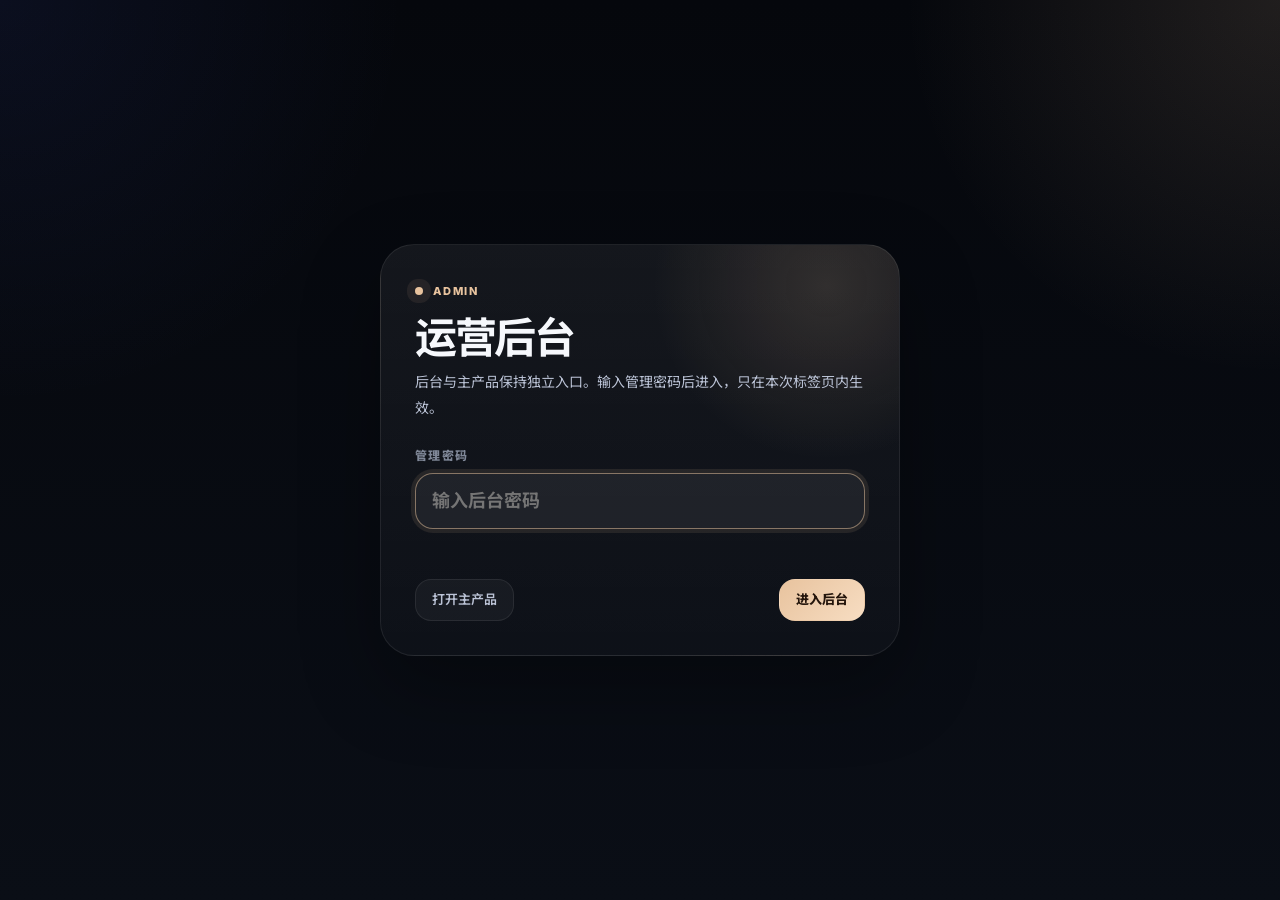
<file: admin-console.html>
<!DOCTYPE html>
<html lang="zh-CN">
<head>
    <meta charset="UTF-8">
    <meta name="viewport" content="width=device-width, initial-scale=1.0">
    <title>履迹 · 运营后台</title>
    <link rel="icon" href="data:image/svg+xml,%3Csvg xmlns='http://www.w3.org/2000/svg' viewBox='0 0 64 64'%3E%3Crect width='64' height='64' rx='16' fill='%2307090f'/%3E%3Cpath d='M18 20h28v24H18z' fill='none' stroke='%23e8c39e' stroke-width='4'/%3E%3Cpath d='M24 30h16M24 38h10' stroke='%23f6f8fc' stroke-width='4' stroke-linecap='round'/%3E%3C/svg%3E">
    <link rel="preconnect" href="https://fonts.googleapis.com">
    <link href="https://fonts.googleapis.com/css2?family=Inter:wght@400;500;600;700;800&family=Noto+Sans+SC:wght@400;500;700;800&display=swap" rel="stylesheet">
    <link rel="stylesheet" href="admin-console.css?v=20260617-admin-cloud-lock-01">
</head>
<body>
    <section class="admin-lock" id="admin-lock">
        <form class="admin-lock-card" id="admin-lock-form" autocomplete="on">
            <div class="admin-kicker">Admin</div>
            <h1>运营后台</h1>
            <p>后台与主产品保持独立入口。输入管理密码后进入，只在本次标签页内生效。</p>
            <label class="admin-lock-field">
                <span>管理密码</span>
                <input type="hidden" name="username" autocomplete="username" value="resume-trail-admin">
                <input id="admin-password-input" name="password" type="password" placeholder="输入后台密码" autocomplete="current-password">
            </label>
            <div class="admin-lock-error" id="admin-lock-error" role="alert" aria-live="polite"></div>
            <div class="admin-lock-actions">
                <a class="admin-link-btn" href="./index.html">打开主产品</a>
                <button type="submit" class="admin-primary-btn">进入后台</button>
            </div>
        </form>
    </section>

    <div class="admin-shell" id="admin-shell" hidden>
        <header class="admin-header">
            <div>
                <div class="admin-kicker">Admin</div>
                <h1>履迹管理后台</h1>
                <p>看用户、看资料、改权益。</p>
            </div>
            <div class="admin-header-actions">
                <div class="admin-sync-pill" id="admin-sync-pill">实时同步已开启</div>
                <a class="admin-link-btn" href="./index.html">返回主产品</a>
                <button type="button" class="admin-ghost-btn" id="admin-refresh-btn">立即同步</button>
            </div>
        </header>

        <section class="admin-status-card" id="admin-status-card">
            <h2 id="admin-status-title">正在连接独立后台…</h2>
            <p id="admin-status-desc">正在验证后台数据源。</p>
        </section>

        <main class="admin-main" id="admin-main" hidden>
            <section class="admin-control-bar">
                <div class="admin-control-grid">
                    <label class="admin-field admin-field-grow">
                        <span>搜索用户</span>
                        <input id="admin-search-input" type="search" placeholder="搜邮箱、昵称、访客 ID、账号 ID">
                    </label>
                    <label class="admin-field">
                        <span>账号类型</span>
                        <select id="admin-auth-filter">
                            <option value="all">全部</option>
                            <option value="registered">注册账号</option>
                            <option value="guest">体验账号</option>
                        </select>
                    </label>
                    <label class="admin-field">
                        <span>会员状态</span>
                        <select id="admin-membership-filter">
                            <option value="all">全部</option>
                            <option value="trial">试用</option>
                            <option value="monthly">月会员</option>
                            <option value="lifetime">买断</option>
                        </select>
                    </label>
                    <label class="admin-field">
                        <span>资料筛选</span>
                        <select id="admin-asset-filter">
                            <option value="all">全部</option>
                            <option value="has_resume">有简历</option>
                            <option value="has_real_app">有真实投递</option>
                            <option value="has_prepare">有准备</option>
                        </select>
                    </label>
                    <label class="admin-field">
                        <span>时间范围</span>
                        <select id="admin-range-filter">
                            <option value="7">最近 7 天</option>
                            <option value="30" selected>最近 30 天</option>
                            <option value="90">最近 90 天</option>
                        </select>
                    </label>
                    <label class="admin-live-toggle">
                        <input id="admin-live-toggle" type="checkbox" checked>
                        <span>自动实时同步</span>
                    </label>
                </div>
                <div class="admin-bulk-bar">
                    <div class="admin-bulk-meta" id="admin-bulk-meta">已选 0 个账号</div>
                    <div class="admin-bulk-actions">
                        <button type="button" class="admin-action-btn" data-bulk-action="trial">批量 +1 次体验</button>
                        <button type="button" class="admin-action-btn" data-bulk-action="monthly">批量开月卡</button>
                        <button type="button" class="admin-action-btn" data-bulk-action="lifetime">批量买断</button>
                        <button type="button" class="admin-action-btn" data-bulk-action="reset">设回试用</button>
                    </div>
                </div>
            </section>

            <section class="admin-workspace">
                <section class="admin-card admin-card-wide admin-card-users">
                    <div class="admin-card-head">
                        <div>
                            <h2>用户目录</h2>
                            <p>先筛人，再看详情。</p>
                        </div>
                        <div class="admin-card-meta" id="admin-account-meta">--</div>
                    </div>
                    <div class="admin-table-toolbar">
                        <label class="admin-select-all">
                            <input id="admin-select-all" type="checkbox">
                            <span>全选当前筛选结果</span>
                        </label>
                        <div class="admin-last-sync" id="admin-last-sync">最近同步：--</div>
                    </div>
                    <div class="admin-account-list" id="admin-account-list"></div>
                </section>

                <section class="admin-card admin-detail-card">
                    <div class="admin-card-head">
                        <div>
                            <h2>用户档案</h2>
                            <p>一屏看完关键信息。</p>
                        </div>
                    </div>
                    <div class="admin-user-detail" id="admin-user-detail"></div>
                </section>
            </section>

            <section class="admin-overview">
                <section class="admin-card admin-overview-card">
                    <div class="admin-card-head admin-card-head-tight">
                        <div>
                            <h2>简要概览</h2>
                            <p>只留最常用的数据。</p>
                        </div>
                    </div>
                    <div class="admin-metric-grid" id="admin-metric-grid"></div>
                </section>

                <section class="admin-card admin-qr-card">
                    <div class="admin-card-head admin-card-head-tight">
                        <div>
                            <h2>用户共创群二维码</h2>
                            <p>换一次，两边一起生效。</p>
                        </div>
                        <div class="admin-card-meta" id="admin-mode-note">--</div>
                    </div>
                    <div class="admin-qr-single">
                        <div class="admin-qr-preview-shell admin-qr-preview-shell-large">
                            <img id="admin-qr-preview-shared" class="admin-qr-preview" alt="用户共创群二维码预览">
                        </div>
                        <div class="admin-qr-copy">
                            <strong>当前使用中的二维码</strong>
                            <span>适合直接替换群图，不需要再分别维护两个入口。</span>
                        </div>
                        <div class="admin-qr-actions">
                            <button type="button" class="admin-action-btn" data-qr-upload="shared">上传替换</button>
                            <button type="button" class="admin-action-btn" data-style="calm" data-qr-reset="shared">恢复默认</button>
                        </div>
                        <input id="admin-qr-input-shared" type="file" accept="image/*" hidden>
                    </div>
                </section>
            </section>
        </main>
    </div>

    <div class="admin-toast-stack" id="admin-toast-stack" aria-live="polite" aria-atomic="true"></div>

    <script src="ops-dashboard-data.js"></script>
    <script src="rt-runtime-settings.js?v=20260613-runtime-storage-03"></script>
    <script>
        (function(){
            var isLocalAdminHost = location.protocol === 'file:'
                || location.hostname === 'localhost'
                || location.hostname === '127.0.0.1'
                || location.hostname === '';
            window.RT_ADMIN_LOCAL_CONFIG_READY = isLocalAdminHost
                ? fetch('./.admin-console.local.js', { cache: 'no-store' })
                    .then(function(response){ return response.ok ? response.text() : ''; })
                    .then(function(code){ if(code){ new Function(code)(); } })
                    .catch(function(){})
                : Promise.resolve();
        })();
    </script>
    <script src="supabase.js"></script>
    <script src="admin-console.js?v=20260618-admin-count-scroll-01"></script>
</body>
</html>
</file>
<file: admin-console.css>
:root{
    --bg:#07090f;
    --bg-soft:#0d111a;
    --panel:#111624;
    --panel-strong:#151c2b;
    --panel-muted:#1a2232;
    --border:rgba(255,255,255,.08);
    --border-strong:rgba(255,255,255,.14);
    --text:#f6f8fc;
    --text-secondary:#bcc4d7;
    --text-muted:#7f8797;
    --amber:#e8c39e;
    --amber-soft:rgba(232,195,158,.14);
    --green:#4ade80;
    --red:#f87171;
    --blue:#8cb6ff;
    --shadow:0 30px 80px rgba(0,0,0,.32);
    --font:'Inter','Noto Sans SC',system-ui,-apple-system,BlinkMacSystemFont,'SF Pro Display',sans-serif;
}

*{box-sizing:border-box}

html,body{
    margin:0;
    min-height:100%;
    font-family:var(--font);
    color:var(--text);
    background:
        radial-gradient(circle at top right,rgba(232,195,158,.12),transparent 24%),
        radial-gradient(circle at left top,rgba(82,108,255,.08),transparent 26%),
        linear-gradient(180deg,#05070c 0%,#0a0e16 100%);
}

body{padding:26px}

[hidden]{display:none!important}

.admin-lock{
    min-height:calc(100vh - 52px);
    display:grid;
    place-items:center;
}

.admin-lock-card{
    width:min(520px,100%);
    margin:0;
    padding:34px;
    border:1px solid var(--border);
    border-radius:34px;
    background:
        radial-gradient(circle at 86% 10%,rgba(232,195,158,.14),transparent 30%),
        linear-gradient(180deg,rgba(255,255,255,.06),rgba(255,255,255,.025));
    box-shadow:var(--shadow);
}

.admin-lock-card h1{
    margin:18px 0 10px;
    font-size:42px;
    line-height:1;
    letter-spacing:-.055em;
}

.admin-lock-card p{
    margin:0 0 26px;
    color:var(--text-secondary);
    font-size:14px;
    line-height:1.8;
}

.admin-lock-field{
    display:flex;
    flex-direction:column;
    gap:10px;
}

.admin-lock-field span{
    font-size:12px;
    font-weight:800;
    letter-spacing:.12em;
    color:var(--text-muted);
}

.admin-lock-field input{
    width:100%;
    min-height:56px;
    border-radius:18px;
    border:1px solid var(--border-strong);
    background:rgba(255,255,255,.045);
    color:var(--text);
    padding:0 16px;
    font:700 18px/1 var(--font);
    outline:none;
    transition:border-color .2s ease,box-shadow .2s ease,background .2s ease;
}

.admin-hidden-username{
    position:absolute!important;
    width:1px!important;
    height:1px!important;
    opacity:0!important;
    pointer-events:none!important;
}

.admin-lock-field input:focus{
    border-color:rgba(232,195,158,.52);
    box-shadow:0 0 0 4px rgba(232,195,158,.1);
    background:rgba(255,255,255,.065);
}

.admin-lock-error{
    min-height:22px;
    margin-top:10px;
    color:#fecaca;
    font-size:13px;
    line-height:1.6;
}

.admin-lock-actions{
    display:flex;
    align-items:center;
    justify-content:space-between;
    gap:12px;
    margin-top:18px;
}

.admin-shell{
    max-width:1620px;
    margin:0 auto;
    display:flex;
    flex-direction:column;
    gap:18px;
}

.admin-toast-stack{
    position:fixed;
    top:26px;
    right:26px;
    z-index:80;
    display:flex;
    flex-direction:column;
    gap:12px;
    pointer-events:none;
}

.admin-toast{
    min-width:280px;
    max-width:360px;
    padding:14px 16px;
    border-radius:18px;
    border:1px solid var(--border-strong);
    background:rgba(16,20,29,.92);
    box-shadow:0 20px 50px rgba(0,0,0,.28);
    color:var(--text);
    opacity:1;
    transform:translateY(0);
    transition:opacity .24s ease,transform .24s ease;
    display:grid;
    grid-template-columns:auto minmax(0,1fr);
    align-items:center;
    gap:12px;
}

.admin-toast.is-success{border-color:rgba(74,222,128,.24)}
.admin-toast.is-error{border-color:rgba(248,113,113,.26)}
.admin-toast.is-fading{opacity:0;transform:translateY(-6px)}
.admin-toast strong{display:block;font-size:13px}
.admin-toast p{margin:8px 0 0;font-size:12px;line-height:1.65;color:var(--text-secondary)}
.admin-toast-copy{min-width:0}
.admin-toast-media{
    width:40px;
    height:40px;
    border-radius:12px;
    overflow:hidden;
    border:1px solid rgba(255,255,255,.08);
    background:rgba(255,255,255,.06);
    box-shadow:inset 0 1px 0 rgba(255,255,255,.06);
}
.admin-toast-media img{display:block;width:100%;height:100%;object-fit:cover}

.admin-header,
.admin-status-card,
.admin-control-bar,
.admin-card{
    position:relative;
    background:linear-gradient(180deg,rgba(255,255,255,.045),rgba(255,255,255,.02));
    border:1px solid var(--border);
    box-shadow:var(--shadow);
    border-radius:30px;
    overflow:hidden;
}

.admin-header::before,
.admin-card::before,
.admin-status-card::before{
    content:'';
    position:absolute;
    inset:0 0 auto 0;
    height:1px;
    background:linear-gradient(90deg,transparent,rgba(255,255,255,.12),transparent);
    pointer-events:none;
}

.admin-header{
    display:flex;
    align-items:flex-start;
    justify-content:space-between;
    gap:24px;
    padding:26px 28px;
}

.admin-kicker{
    display:inline-flex;
    align-items:center;
    gap:10px;
    font-size:11px;
    font-weight:800;
    letter-spacing:.16em;
    text-transform:uppercase;
    color:var(--amber);
}

.admin-kicker::before{
    content:'';
    width:8px;
    height:8px;
    border-radius:999px;
    background:var(--amber);
    box-shadow:0 0 0 8px rgba(232,195,158,.08);
}

.admin-header h1{
    margin:14px 0 10px;
    font-size:40px;
    line-height:1.02;
    letter-spacing:-.05em;
}

.admin-header p{
    margin:0;
    max-width:760px;
    font-size:14px;
    line-height:1.75;
    color:var(--text-secondary);
}

.admin-header-actions{
    display:flex;
    align-items:center;
    gap:12px;
    flex-wrap:wrap;
    justify-content:flex-end;
}

.admin-sync-pill,
.admin-link-btn,
.admin-ghost-btn,
.admin-primary-btn,
.admin-action-btn,
.admin-copy-btn{
    display:inline-flex;
    align-items:center;
    justify-content:center;
    gap:8px;
    min-height:42px;
    padding:0 16px;
    border-radius:16px;
    border:1px solid var(--border);
    background:rgba(255,255,255,.04);
    color:var(--text-secondary);
    font:600 13px/1 var(--font);
    text-decoration:none;
    cursor:pointer;
    transition:transform .22s ease,border-color .22s ease,background .22s ease,color .22s ease,box-shadow .22s ease;
}

.admin-sync-pill{
    cursor:default;
    color:var(--amber);
    border-color:rgba(232,195,158,.22);
    background:var(--amber-soft);
}

.admin-link-btn:hover,
.admin-ghost-btn:hover,
.admin-primary-btn:hover,
.admin-action-btn:hover,
.admin-copy-btn:hover{
    transform:translateY(-1px);
    color:var(--text);
    border-color:var(--border-strong);
}

.admin-primary-btn{
    color:#24150b;
    border-color:transparent;
    background:linear-gradient(135deg,#e8c39e,#f7ddc2);
    font-weight:800;
}

.admin-action-btn{
    min-height:38px;
    padding:0 14px;
    border-radius:14px;
}

.admin-action-btn[data-style="highlight"]{
    color:var(--amber);
    border-color:rgba(232,195,158,.24);
    background:rgba(232,195,158,.1);
}

.admin-action-btn[data-style="danger"]{
    color:#fecaca;
    border-color:rgba(248,113,113,.24);
    background:rgba(248,113,113,.08);
}

.admin-action-btn[data-style="calm"]{
    color:var(--text-secondary);
    border-color:rgba(148,163,184,.18);
    background:rgba(148,163,184,.06);
}

.admin-copy-btn{
    min-height:32px;
    padding:0 12px;
    border-radius:999px;
    font-size:11px;
}

.admin-status-card{padding:16px 20px}
.admin-status-card h2{margin:0 0 4px;font-size:18px;letter-spacing:-.03em}
.admin-status-card p{margin:0;font-size:12px;line-height:1.6;color:var(--text-secondary)}

.admin-main{display:flex;flex-direction:column;gap:18px}

.admin-control-bar{padding:20px 22px;display:flex;flex-direction:column;gap:16px}

.admin-control-grid{
    display:grid;
    grid-template-columns:minmax(320px,1.3fr) repeat(4,minmax(138px,.72fr)) auto;
    gap:12px;
    align-items:end;
}

.admin-field{display:flex;flex-direction:column;gap:8px;min-width:0}
.admin-field-grow{grid-column:span 2}
.admin-field span{
    font-size:11px;
    letter-spacing:.12em;
    text-transform:uppercase;
    color:var(--text-muted);
    font-weight:700;
}

.admin-field input,
.admin-field select{
    width:100%;
    min-width:0;
    padding:14px 16px;
    border-radius:16px;
    border:1px solid var(--border);
    background:rgba(255,255,255,.04);
    color:var(--text);
    font:500 14px/1.2 var(--font);
    outline:none;
}

.admin-field input::placeholder{color:var(--text-muted)}

.admin-field input:focus,
.admin-field select:focus{
    border-color:rgba(232,195,158,.34);
    box-shadow:0 0 0 4px rgba(232,195,158,.08);
}

.admin-live-toggle{
    display:flex;
    align-items:center;
    gap:10px;
    min-height:50px;
    padding:0 14px;
    border-radius:16px;
    border:1px solid var(--border);
    background:rgba(255,255,255,.04);
    color:var(--text-secondary);
    font-size:13px;
    font-weight:600;
}

.admin-live-toggle input{accent-color:#e8c39e}

.admin-bulk-bar{
    display:flex;
    align-items:center;
    justify-content:space-between;
    gap:16px;
    padding:14px 16px;
    border-radius:22px;
    border:1px solid var(--border);
    background:rgba(255,255,255,.028);
}

.admin-bulk-meta{font-size:13px;color:var(--text-secondary)}
.admin-bulk-actions,.admin-inline-actions,.admin-qr-actions{display:flex;flex-wrap:wrap;gap:10px}

.admin-overview{
    display:grid;
    grid-template-columns:minmax(0,1fr) minmax(360px,.56fr);
    gap:18px;
    align-items:stretch;
}

.admin-overview-card,
.admin-qr-card{
    padding:22px;
}

.admin-card-head{
    display:flex;
    align-items:flex-start;
    justify-content:space-between;
    gap:16px;
    margin-bottom:14px;
}

.admin-card-head-tight{margin-bottom:0}

.admin-card-head h2{
    margin:0;
    font-size:20px;
    letter-spacing:-.03em;
}

.admin-card-head p{
    margin:4px 0 0;
    font-size:11px;
    line-height:1.55;
    color:var(--text-secondary);
}

.admin-card-meta{
    font-size:11px;
    color:var(--text-muted);
    white-space:nowrap;
}

.admin-metric-grid{
    display:grid;
    grid-template-columns:repeat(auto-fit,minmax(170px,1fr));
    gap:14px;
}

.admin-metric-card{
    padding:18px;
    border-radius:24px;
    border:1px solid var(--border);
    background:linear-gradient(180deg,rgba(255,255,255,.05),rgba(255,255,255,.018));
}

.admin-metric-card-label{
    font-size:11px;
    letter-spacing:.12em;
    text-transform:uppercase;
    color:var(--text-muted);
}

.admin-metric-card-value{
    margin-top:10px;
    font-size:34px;
    font-weight:800;
    letter-spacing:-.05em;
    line-height:1;
}

.admin-metric-card-note{
    margin-top:8px;
    font-size:12px;
    color:var(--text-secondary);
}

.admin-trend-board{
    display:flex;
    flex-direction:column;
    gap:14px;
}

.admin-trend-board-head{
    display:flex;
    align-items:flex-start;
    justify-content:space-between;
    gap:16px;
}

.admin-trend-board-head h2{margin:0;font-size:18px;letter-spacing:-.03em}
.admin-trend-board-head p{margin:6px 0 0;font-size:12px;color:var(--text-secondary);line-height:1.7}

.admin-trend-grid{
    display:grid;
    grid-template-columns:repeat(auto-fit,minmax(210px,1fr));
    gap:12px;
}

.admin-trend-item{
    padding:14px 14px 16px;
    border-radius:18px;
    border:1px solid var(--border);
    background:var(--panel-strong);
}

.admin-trend-item strong{font-size:13px}
.admin-trend-item p{margin:8px 0 12px;font-size:11px;color:var(--text-muted)}

.admin-trend-bar{
    position:relative;
    height:8px;
    border-radius:999px;
    background:rgba(255,255,255,.06);
    overflow:hidden;
}

.admin-trend-bar span{
    position:absolute;
    inset:0 auto 0 0;
    border-radius:999px;
    background:linear-gradient(90deg,#e8c39e,#f3e0cb);
}

.admin-qr-single{
    display:grid;
    grid-template-columns:112px minmax(0,1fr);
    gap:16px 18px;
    align-items:center;
    margin-top:18px;
    padding:18px;
    border-radius:22px;
    border:1px solid var(--border);
    background:rgba(255,255,255,.025);
}

.admin-qr-preview-shell{
    width:88px;
    height:88px;
    padding:8px;
    border-radius:22px;
    border:1px solid rgba(255,255,255,.08);
    background:rgba(255,255,255,.88);
    box-shadow:inset 0 1px 0 rgba(255,255,255,.65);
}
.admin-qr-preview-shell.is-sync-flash{animation:adminQrSyncFlash .92s cubic-bezier(.22,1,.36,1)}

.admin-qr-preview-shell-large{
    width:112px;
    height:112px;
    border-radius:26px;
}

.admin-qr-preview{
    display:block;
    width:100%;
    height:100%;
    object-fit:cover;
    border-radius:14px;
    background:#fff;
}

.admin-qr-copy{
    display:flex;
    flex-direction:column;
    gap:6px;
    min-width:0;
}

.admin-qr-copy strong{font-size:15px}
.admin-qr-copy span{font-size:12px;line-height:1.7;color:var(--text-secondary)}
.admin-qr-actions{grid-column:2;justify-content:flex-start}

@keyframes adminQrSyncFlash{
    0%{transform:scale(1);box-shadow:inset 0 1px 0 rgba(255,255,255,.65),0 0 0 0 rgba(232,195,158,0)}
    35%{transform:scale(1.03);box-shadow:inset 0 1px 0 rgba(255,255,255,.65),0 0 0 10px rgba(232,195,158,.16)}
    100%{transform:scale(1);box-shadow:inset 0 1px 0 rgba(255,255,255,.65),0 0 0 0 rgba(232,195,158,0)}
}

.admin-workspace{
    display:grid;
    grid-template-columns:minmax(0,.96fr) minmax(520px,1.04fr);
    gap:18px;
    align-items:start;
}

.admin-card{padding:18px}
.admin-card-users{min-width:0}

.admin-table-toolbar{
    display:flex;
    align-items:center;
    justify-content:space-between;
    gap:16px;
    margin-bottom:14px;
}

.admin-select-all{
    display:flex;
    align-items:center;
    gap:10px;
    font-size:13px;
    color:var(--text-secondary);
}

.admin-select-all input,
.admin-account-check input{accent-color:#e8c39e}

.admin-last-sync{font-size:11px;color:var(--text-muted)}

.admin-account-list{
    display:flex;
    flex-direction:column;
    gap:8px;
    max-height:980px;
    overflow-y:auto;
    overflow-x:hidden;
    padding-right:4px;
}

.admin-account-list-head{
    display:grid;
    grid-template-columns:28px minmax(0,1.45fr) minmax(150px,.7fr) 128px minmax(0,1fr) 96px;
    gap:12px;
    align-items:center;
    padding:0 14px 6px;
    font-size:11px;
    letter-spacing:.12em;
    text-transform:uppercase;
    color:var(--text-muted);
}

.admin-account-row{
    display:grid;
    grid-template-columns:28px minmax(0,1.45fr) minmax(150px,.7fr) 128px minmax(0,1fr) 96px;
    gap:12px;
    align-items:center;
    padding:14px;
    border-radius:18px;
    border:1px solid var(--border);
    background:rgba(255,255,255,.022);
    transition:border-color .22s ease,background .22s ease,transform .22s ease,box-shadow .22s ease;
    cursor:pointer;
}

.admin-account-row:hover{
    border-color:rgba(255,255,255,.12);
    background:rgba(255,255,255,.038);
}

.admin-account-row.is-selected{
    border-color:rgba(232,195,158,.34);
    background:rgba(232,195,158,.08);
}

.admin-account-check{
    display:flex;
    align-items:center;
    justify-content:center;
}

.admin-account-user{
    display:flex;
    flex-direction:column;
    gap:4px;
    min-width:0;
}

.admin-account-user strong{
    font-size:14px;
    line-height:1.35;
    overflow:hidden;
    text-overflow:ellipsis;
    white-space:nowrap;
}

.admin-account-user span{
    font-size:12px;
    line-height:1.6;
    color:var(--text-secondary);
    overflow:hidden;
    text-overflow:ellipsis;
    white-space:nowrap;
}

.admin-account-col{
    display:flex;
    align-items:center;
    min-width:0;
}

.admin-account-facts{
    display:flex;
    flex-wrap:wrap;
    gap:8px;
    min-width:0;
}

.admin-account-facts span{
    display:inline-flex;
    align-items:center;
    min-height:28px;
    padding:0 10px;
    border-radius:999px;
    border:1px solid var(--border);
    background:rgba(255,255,255,.035);
    font-size:11px;
    color:var(--text-secondary);
}

.admin-account-action{
    display:flex;
    flex-direction:column;
    align-items:flex-start;
    gap:4px;
}

.admin-account-action strong{
    font-size:13px;
    line-height:1.4;
    color:var(--text);
}

.admin-account-action span{
    font-size:11px;
    line-height:1.65;
    color:var(--text-muted);
    display:-webkit-box;
    overflow:hidden;
    -webkit-line-clamp:2;
    -webkit-box-orient:vertical;
}

.admin-account-time{
    font-size:12px;
    color:var(--text-secondary);
}

.admin-chip{
    display:inline-flex;
    align-items:center;
    gap:6px;
    padding:5px 10px;
    border-radius:999px;
    border:1px solid var(--border);
    background:rgba(255,255,255,.04);
    font-size:10px;
    color:var(--text-secondary);
}

.admin-chip[data-tone="positive"]{
    color:#d9fbe8;
    border-color:rgba(74,222,128,.24);
    background:rgba(74,222,128,.12);
}

.admin-chip[data-tone="accent"]{
    color:#f5dfc7;
    border-color:rgba(232,195,158,.24);
    background:rgba(232,195,158,.12);
}

.admin-chip[data-tone="critical"]{
    color:#fecaca;
    border-color:rgba(248,113,113,.24);
    background:rgba(248,113,113,.1);
}

.admin-chip[data-tone="muted"]{
    color:var(--text-secondary);
    border-color:var(--border);
    background:rgba(255,255,255,.04);
}

.admin-account-identity{
    display:flex;
    flex-wrap:wrap;
    gap:8px;
    align-items:center;
}

.admin-account-id{
    display:inline-flex;
    align-items:center;
    gap:8px;
    padding:7px 10px;
    border-radius:14px;
    background:var(--panel-muted);
    border:1px solid var(--border);
    font-size:11px;
    color:var(--text-secondary);
    word-break:break-all;
}

.admin-account-sub{
    font-size:12px;
    color:var(--text-secondary);
    word-break:break-all;
}

.admin-account-status-note{
    font-size:12px;
    line-height:1.7;
    color:var(--amber);
}

.admin-account-metrics{
    display:flex;
    flex-wrap:wrap;
    gap:10px 14px;
    font-size:11px;
    color:var(--text-muted);
}

.admin-account-actions{
    display:flex;
    align-items:center;
    justify-content:flex-end;
    gap:8px;
    flex-wrap:wrap;
}

.admin-detail-card{
    min-height:760px;
    position:sticky;
    top:26px;
}

.admin-user-detail{
    display:flex;
    flex-direction:column;
    gap:14px;
}

.admin-detail-empty{
    padding:22px;
    border-radius:22px;
    border:1px dashed var(--border);
    background:rgba(255,255,255,.02);
    color:var(--text-secondary);
    font-size:13px;
    line-height:1.7;
}

.admin-detail-loading{
    padding:18px;
    border-radius:20px;
    border:1px solid var(--border);
    background:var(--panel-strong);
    color:var(--text-secondary);
    font-size:13px;
}

.admin-user-hero{
    padding:14px;
    border-radius:20px;
    border:1px solid var(--border);
    background:rgba(255,255,255,.025);
    display:flex;
    gap:14px;
    align-items:flex-start;
}

.admin-user-avatar{
    flex:0 0 54px;
    width:54px;
    height:54px;
    border-radius:18px;
    background:linear-gradient(135deg,rgba(232,195,158,.22),rgba(140,182,255,.16));
    border:1px solid rgba(255,255,255,.08);
    display:flex;
    align-items:center;
    justify-content:center;
    font-size:18px;
    font-weight:800;
    color:var(--text);
}

.admin-user-copy{
    display:flex;
    flex-direction:column;
    gap:8px;
    min-width:0;
    flex:1;
}

.admin-user-copy h3{
    margin:0;
    font-size:20px;
    line-height:1.15;
    letter-spacing:-.04em;
}

.admin-user-copy p{
    margin:0;
    font-size:11px;
    line-height:1.6;
    color:var(--text-secondary);
    word-break:break-all;
}

.admin-user-chip-row{
    display:flex;
    flex-wrap:wrap;
    gap:8px;
}

.admin-user-hero-actions{
    display:flex;
    flex-wrap:wrap;
    justify-content:flex-end;
    gap:10px;
    max-width:280px;
}

.admin-detail-switcher{
    display:flex;
    gap:8px;
    flex-wrap:wrap;
}

.admin-detail-tab{
    min-height:34px;
    padding:0 12px;
    border-radius:999px;
    border:1px solid var(--border);
    background:rgba(255,255,255,.03);
    color:var(--text-secondary);
    font:600 12px/1 var(--font);
    cursor:pointer;
    transition:background .2s ease,border-color .2s ease,color .2s ease,transform .2s ease;
}

.admin-detail-tab:hover{
    color:var(--text);
    transform:translateY(-1px);
}

.admin-detail-tab.is-active{
    color:var(--amber);
    border-color:rgba(232,195,158,.24);
    background:rgba(232,195,158,.1);
}

.admin-detail-body{
    min-height:0;
}

.admin-detail-stage{
    display:flex;
    flex-direction:column;
    gap:12px;
}

.admin-detail-stage-head{
    display:flex;
    align-items:flex-start;
    justify-content:space-between;
    gap:12px;
    padding:14px 16px;
    border-radius:18px;
    border:1px solid var(--border);
    background:var(--panel-strong);
}

.admin-detail-stage-head strong{
    display:block;
    font-size:16px;
    line-height:1.3;
}

.admin-detail-stage-head p{
    margin:4px 0 0;
    font-size:12px;
    line-height:1.65;
    color:var(--text-secondary);
}

.admin-summary-grid{
    display:grid;
    grid-template-columns:repeat(4,minmax(0,1fr));
    gap:10px;
}

.admin-summary-card{
    padding:14px;
    border-radius:18px;
    border:1px solid var(--border);
    background:var(--panel-strong);
}

.admin-summary-card span{
    display:block;
    font-size:11px;
    color:var(--text-muted);
    letter-spacing:.1em;
    text-transform:uppercase;
}

.admin-summary-card strong{
    display:block;
    margin-top:8px;
    font-size:26px;
    line-height:1;
    letter-spacing:-.04em;
}

.admin-compact-grid{
    display:grid;
    grid-template-columns:repeat(2,minmax(0,1fr));
    gap:12px;
}

.admin-keyline-list{
    display:flex;
    flex-direction:column;
    gap:8px;
}

.admin-keyline-item{
    display:flex;
    align-items:center;
    justify-content:space-between;
    gap:12px;
    padding:10px 0;
    border-bottom:1px solid rgba(255,255,255,.06);
}

.admin-keyline-item:last-child{border-bottom:none;padding-bottom:0}
.admin-keyline-item strong{font-size:13px;line-height:1.4}
.admin-keyline-item span{font-size:11px;color:var(--text-secondary);white-space:nowrap}

.admin-detail-panel,
.admin-detail-section{
    padding:14px;
    border-radius:18px;
    border:1px solid var(--border);
    background:var(--panel-strong);
}

.admin-detail-panel h4,
.admin-detail-section h4{
    margin:0 0 12px;
    font-size:15px;
    letter-spacing:-.02em;
}

.admin-identity-list{
    display:flex;
    flex-direction:column;
    gap:10px;
}

.admin-identity-row{
    display:flex;
    flex-direction:column;
    gap:4px;
}

.admin-identity-row strong{
    font-size:11px;
    letter-spacing:.12em;
    text-transform:uppercase;
    color:var(--text-muted);
}

.admin-identity-row span{
    font-size:13px;
    line-height:1.7;
    color:var(--text-secondary);
    word-break:break-word;
}

.admin-record-list{
    display:flex;
    flex-direction:column;
    gap:10px;
}

.admin-record-card{
    padding:12px;
    border-radius:18px;
    border:1px solid var(--border);
    background:rgba(255,255,255,.025);
}

.admin-record-card strong{
    display:block;
    font-size:14px;
    line-height:1.5;
    margin-bottom:8px;
}

.admin-record-meta{
    display:flex;
    flex-wrap:wrap;
    gap:8px;
    margin-bottom:8px;
}

.admin-record-meta span,
.admin-event-chip{
    display:inline-flex;
    align-items:center;
    min-height:28px;
    padding:0 10px;
    border-radius:999px;
    border:1px solid var(--border);
    background:rgba(255,255,255,.04);
    font-size:11px;
    color:var(--text-secondary);
}

.admin-record-card p{
    margin:0;
    font-size:12px;
    line-height:1.75;
    color:var(--text-secondary);
}

.admin-resume-workspace{
    display:grid;
    grid-template-columns:220px minmax(0,1fr);
    gap:12px;
    min-height:520px;
}

.admin-resume-list{
    display:flex;
    flex-direction:column;
    gap:8px;
    max-height:520px;
    overflow:auto;
}

.admin-resume-item{
    width:100%;
    padding:12px;
    text-align:left;
    border-radius:16px;
    border:1px solid var(--border);
    background:rgba(255,255,255,.03);
    color:var(--text);
    cursor:pointer;
    transition:border-color .2s ease,background .2s ease,transform .2s ease;
}

.admin-resume-item:hover{
    transform:translateY(-1px);
    border-color:rgba(255,255,255,.14);
}

.admin-resume-item.is-selected{
    border-color:rgba(232,195,158,.28);
    background:rgba(232,195,158,.08);
}

.admin-resume-item strong{
    display:block;
    font-size:13px;
    line-height:1.45;
}

.admin-resume-item span{
    display:block;
    margin-top:4px;
    font-size:11px;
    line-height:1.55;
    color:var(--text-secondary);
}

.admin-resume-viewer{
    min-width:0;
    display:flex;
    flex-direction:column;
    gap:10px;
    padding:12px;
    border-radius:18px;
    border:1px solid var(--border);
    background:rgba(255,255,255,.02);
}

.admin-resume-viewer-head{
    display:flex;
    align-items:flex-start;
    justify-content:space-between;
    gap:12px;
}

.admin-resume-viewer-head strong{
    display:block;
    font-size:14px;
    line-height:1.45;
}

.admin-resume-viewer-head span{
    display:block;
    margin-top:4px;
    font-size:11px;
    color:var(--text-secondary);
}

.admin-resume-frame{
    width:100%;
    min-height:430px;
    border:none;
    border-radius:14px;
    background:#0b1018;
}

.admin-empty{
    padding:18px;
    border-radius:18px;
    border:1px dashed var(--border);
    color:var(--text-muted);
    font-size:13px;
    text-align:center;
}

@media (max-width:1280px){
    .admin-overview,
    .admin-workspace{
        grid-template-columns:1fr;
    }
}

@media (max-width:1180px){
    .admin-control-grid{grid-template-columns:repeat(2,minmax(0,1fr))}
    .admin-field-grow{grid-column:span 2}
    .admin-live-toggle{min-height:56px}
    .admin-summary-grid{grid-template-columns:repeat(2,minmax(0,1fr))}
    .admin-compact-grid{grid-template-columns:1fr}
    .admin-resume-workspace{grid-template-columns:1fr}
}

@media (max-width:820px){
    body{padding:16px}

    .admin-header{
        padding:20px;
        flex-direction:column;
    }

    .admin-header h1{font-size:32px}

    .admin-control-grid{grid-template-columns:1fr}
    .admin-field-grow{grid-column:span 1}
    .admin-bulk-bar,
    .admin-table-toolbar{
        flex-direction:column;
        align-items:flex-start;
    }

    .admin-account-list-head{
        display:none;
    }

    .admin-account-row{
        grid-template-columns:1fr;
        gap:10px;
    }

    .admin-account-check{
        justify-content:flex-start;
    }

    .admin-user-hero{
        flex-direction:column;
    }

    .admin-user-hero-actions{
        max-width:none;
        justify-content:flex-start;
    }

    .admin-qr-single{
        grid-template-columns:1fr;
    }

    .admin-qr-actions{
        grid-column:auto;
    }

    .admin-detail-card{
        min-height:0;
        position:static;
    }

    .admin-detail-stage-head{
        flex-direction:column;
    }

    .admin-summary-grid{
        grid-template-columns:repeat(2,minmax(0,1fr));
    }

    .admin-toast-stack{
        top:16px;
        right:16px;
        left:16px;
    }

    .admin-toast{
        min-width:0;
        max-width:none;
    }
}
</file>
